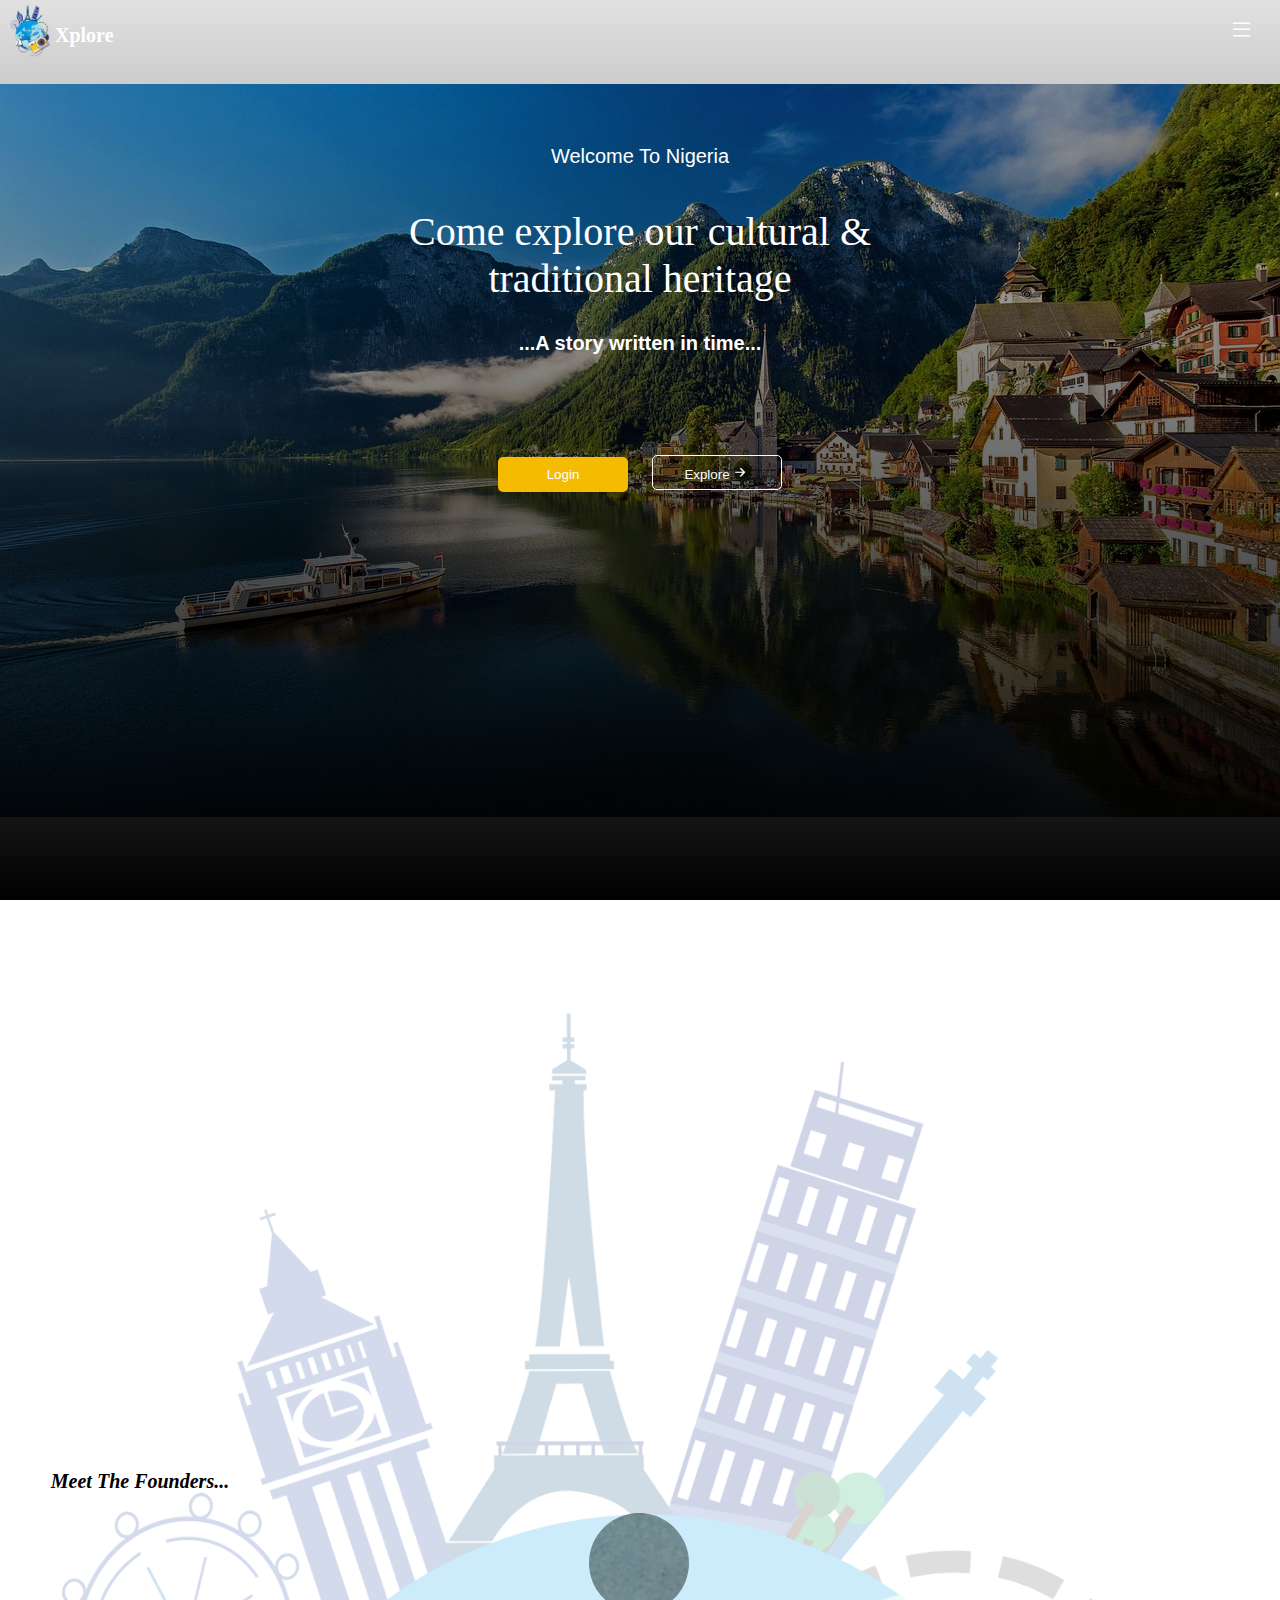
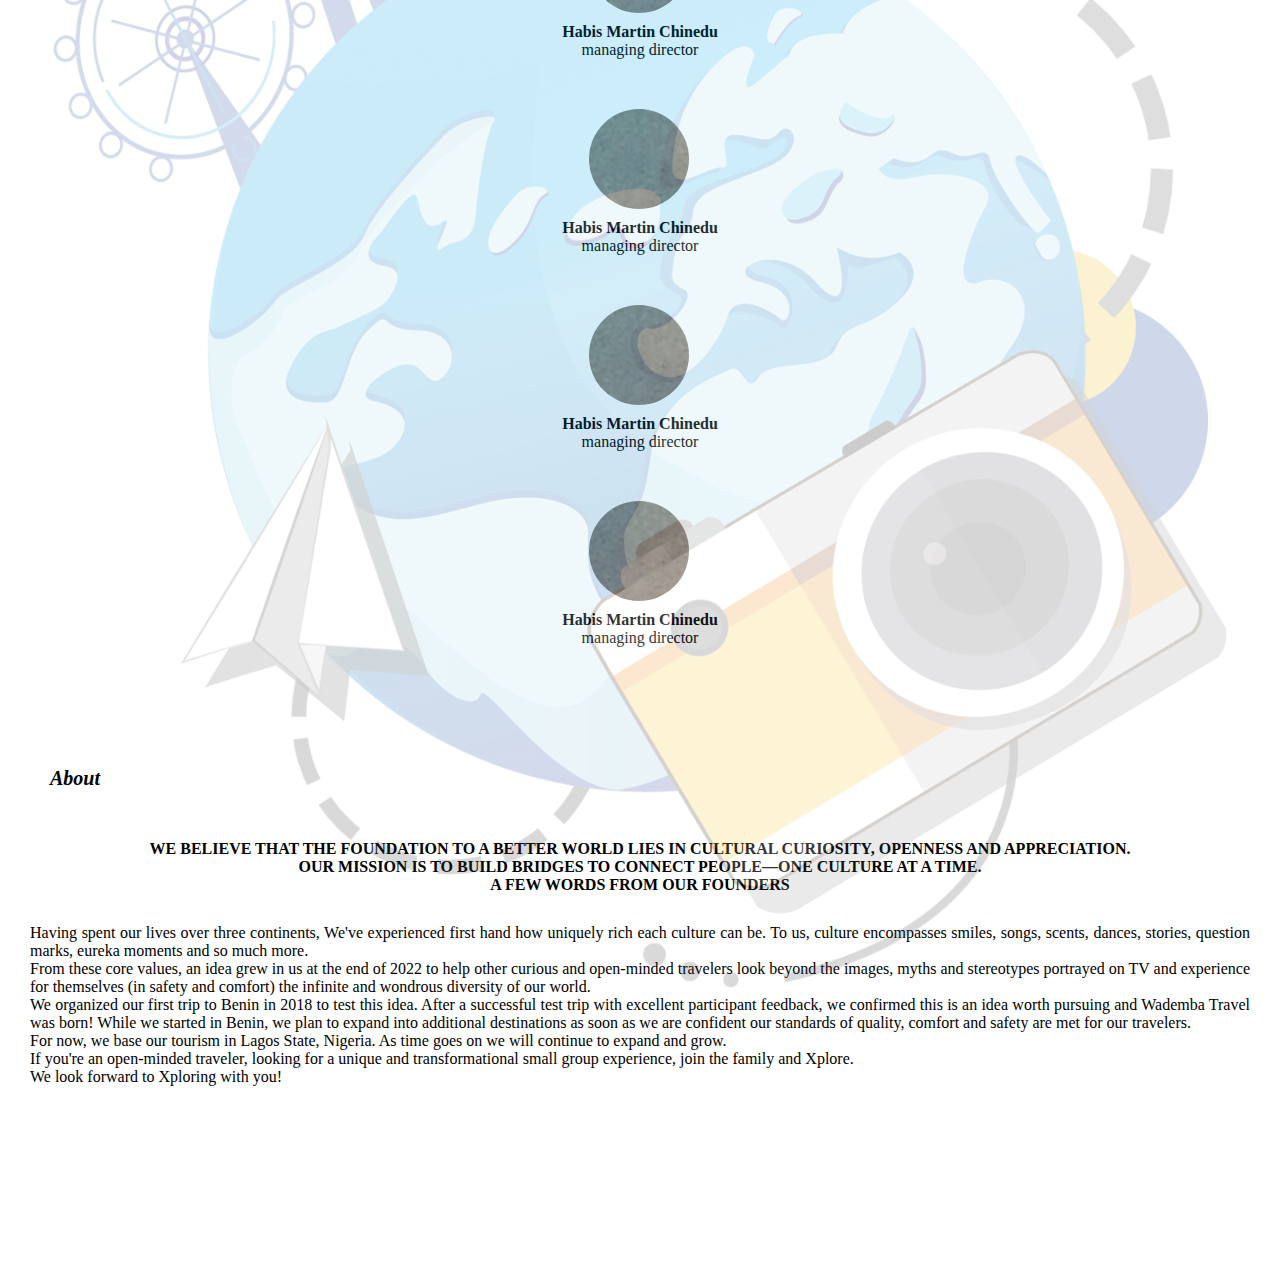
<file: index.html>
<!DOCTYPE html>
<html lang="en">
<head>
    <meta charset="UTF-8">
    <meta http-equiv="X-UA-Compatible" content="IE=edge">
    <meta name="viewport" content="width=device-width, initial-scale=1.0">
    <title>Tourist Site</title>
    <link rel="stylesheet" href="tour.css">
    <link rel="stylesheet" href="https://cdn.jsdelivr.net/npm/bootstrap-icons@1.10.3/font/bootstrap-icons.css">
</head>
<body>
    <div class="box">
        <div class="logo"><img class="png" src="img/—Pngtree—earth travel abroad travel tourism_3943357.png" alt="logo"></div>
        <p class="log">Xplore</p>
        <div class="menu"><i class="bi bi-list"></i></div>
        <div class="center">
            <p class="welcome">Welcome To Nigeria</p>
            <p class="come">Come explore our cultural & <br> traditional heritage</p>
            <p class="story">...A story written in time...</p>
            <button class="login" >Login</button>
           <a href="explore.html"><button class="explore">Explore<i class="bi bi-arrow-right-short"></i></button></a> 
        </div>
    </div>
    <div class="popup">
        <div class="popup-content">
            <div class="close"><i class="bi bi-x"></i></div>
            <img src="img/user.png" alt="photo" class="photo">
            <input type="text" placeholder="Username">
            <input type="password" placeholder="Password">
            <a href="#"><button class="login">Login</button></a>
            <a href="#"><button class="signup">Sign Up</button></a>
        </div>
    </div>
    <div class="about">   
        <div class="bigimg">    
     </div> 
      <div class="up">
       <p class="meet">Meet The Founders...</p>  
       <div class="img1"></div>
       <p class="name1">Habis Martin Chinedu</p>
       <p class="about1">managing director</p>
       <div class="img2"></div>
       <p class="name2">Habis Martin Chinedu</p>
       <p class="about2">managing director</p>
       <div class="img3"></div>
       <p class="name3">Habis Martin Chinedu</p>
       <p class="about3">managing director</p>
       <div class="img4"></div>
       <p class="name4">Habis Martin Chinedu</p>
       <p class="about4">managing director</p>
      </div>
         <p class="info">About</p>
         <p class="talk">WE BELIEVE THAT THE FOUNDATION TO A BETTER WORLD LIES IN CULTURAL CURIOSITY, OPENNESS AND APPRECIATION. <br> OUR MISSION IS TO BUILD BRIDGES TO CONNECT PEOPLE—ONE CULTURE AT A TIME. <br> A FEW WORDS FROM OUR FOUNDERS <br>
            <p class="smallinfo">
                Having spent our lives over three continents, We've experienced first hand how uniquely rich each culture can be. To us, culture encompasses smiles, songs, scents, dances, stories, question marks, eureka moments and so much more. <br>
            
            From these core values, an idea grew in us at the end of 2022 to help other curious and open-minded travelers look beyond the images, myths and stereotypes portrayed on TV and experience for themselves (in safety and comfort) the infinite and wondrous diversity of our world. <br>
            
            We organized our first trip to Benin in 2018 to test this idea. After a successful test trip with excellent participant feedback, we confirmed this is an idea worth pursuing and Wademba Travel was born! While we started in Benin, we plan to expand into additional destinations as soon as we are confident our standards of quality, comfort and safety are met for our travelers. <br>

            For now, we base our tourism in Lagos State, Nigeria. As time goes on we will continue to expand and grow. <br>
            
            If you're an open-minded traveler, looking for a unique and transformational small group experience, join the family and Xplore. <br>
            
            We look forward to Xploring with you!
            </p>
         </p>
     </div>  
     <script>
        const login = document.querySelector(".login")
        var popup = document.querySelector(".popup")

         login.addEventListener("click",function(){
                popup.style.display = "block"
           })
           const close = document.querySelector(".close")
        var popup = document.querySelector(".popup")

         close.addEventListener("click",function(){
                popup.style.display = "none"
           })
     </script>
</body>
</html>
</file>
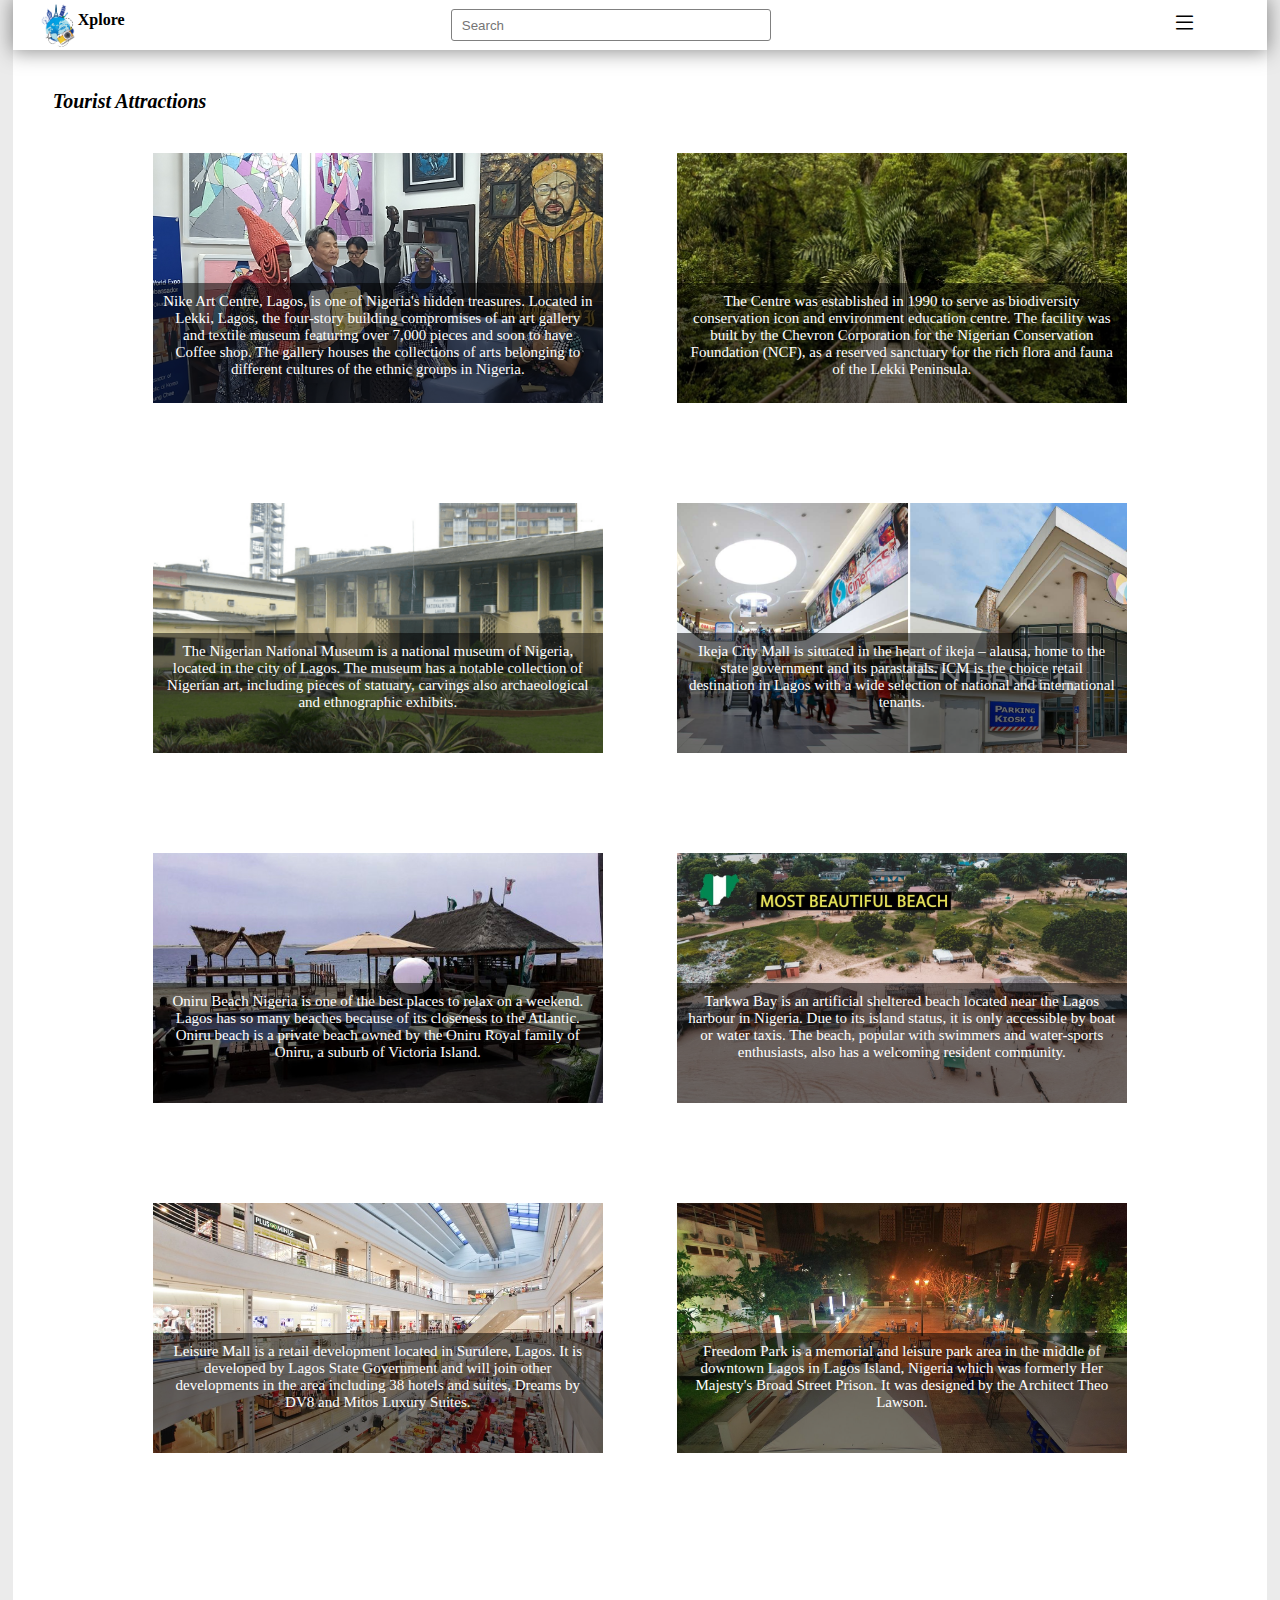
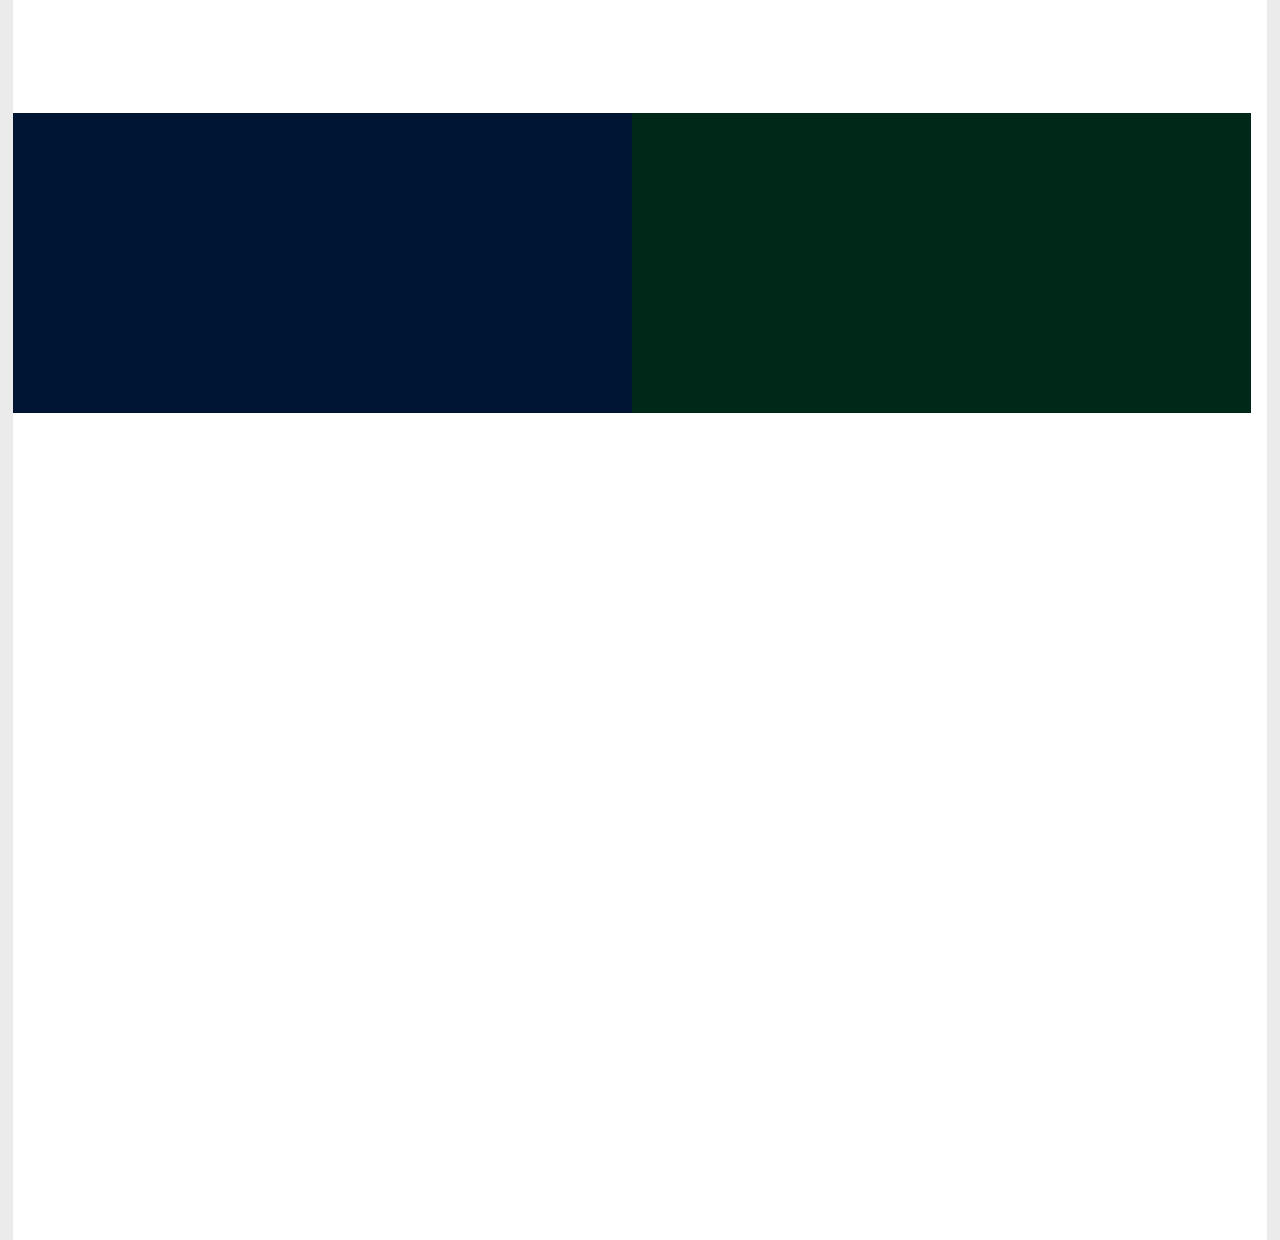
<file: explore.html>
<!DOCTYPE html>
<html lang="en">
<head>
    <meta charset="UTF-8">
    <meta http-equiv="X-UA-Compatible" content="IE=edge">
    <meta name="viewport" content="width=device-width, initial-scale=1.0">
    <title>tourism site</title>
    <link rel="stylesheet" href="explore.css">
    <link rel="stylesheet" href="https://cdn.jsdelivr.net/npm/bootstrap-icons@1.10.3/font/bootstrap-icons.css">
</head>
<body>
  <div class="container">
    <div class="search">
        <div class="logo"><img src="img/—Pngtree—earth travel abroad travel tourism_3943357.png" class="logoimg" alt="logo"><p>Xplore</p></div>
       <input type="search" id="searchbar" value="" onchange="openpage()" placeholder="Search">
       <div class="menu"><i class="bi bi-list"></i></div>
    </div>
    <p class="tourist">Tourist Attractions</p>
    <div class="sites">
        <a href=""><div class="nike">
            <p>Nike Art Centre, Lagos, is one of Nigeria's hidden treasures. Located in Lekki, Lagos, the four-story building compromises of an art gallery and textile museum featuring over 7,000 pieces and soon to have Coffee shop. The gallery houses the collections of arts belonging to different cultures of the ethnic groups in Nigeria.</p>
        </div></a>
        <a href=""><div class="lekki">
            <p>The Centre was established in 1990 to serve as biodiversity conservation icon and environment education centre. The facility was built by the Chevron Corporation for the Nigerian Conservation Foundation (NCF), as a reserved sanctuary for the rich flora and fauna of the Lekki Peninsula. </p>
        </div></a>
        <a href=""><div class="nml">
            <p>The Nigerian National Museum is a national museum of Nigeria, located in the city of Lagos. The museum has a notable collection of Nigerian art, including pieces of statuary, carvings also archaeological and ethnographic exhibits.</p>
        </div></a>
        <a href=""><div class="ikeja">
            <p>Ikeja City Mall is situated in the heart of ikeja – alausa, home to the state government and its parastatals. ICM is the choice retail destination in Lagos with a wide selection of national and international tenants.</p>
        </div></a>
        <a href=""><div class="oniru">
            <p>Oniru Beach Nigeria is one of the best places to relax on a weekend. Lagos has so many beaches because of its closeness to the Atlantic. Oniru beach is a private beach owned by the Oniru Royal family of Oniru, a suburb of Victoria Island. </p>
        </div></a>
        <a href=""><div class="tarkwa">
            <p>Tarkwa Bay is an artificial sheltered beach located near the Lagos harbour in Nigeria.
                Due to its island status, it is only accessible by boat or water taxis. The beach, popular with swimmers and water-sports enthusiasts, also has a welcoming resident community.</p>
        </div></a>
        <a href=""><div class="leisure">
            <p>Leisure Mall is a retail development located in Surulere, Lagos. It is developed by Lagos State Government and will join other developments in the area including 38 hotels and suites, Dreams by DV8 and Mitos Luxury Suites.

            </p>
        </div></a>
        <a href=""><div class="freedom">
            <p>Freedom Park is a memorial and leisure park area in the middle of downtown Lagos in Lagos Island, Nigeria which was formerly Her Majesty's Broad Street Prison. It was designed by the Architect Theo Lawson.</p>
        </div></a>
    </div>
   <div class="bottom">    
    <div class="contact"></div>
    <div class="social"></div>
   </div> 

  </div>
    
    <script src="explore.js"></script>
</body>
</html>
</file>
<file: tour.css>
*{
    padding: 0; 
    margin: 0;
}
html{
    size: 100%;
}
p{
    font-family: 'Times New Roman', Times, serif;
}
button{
    height: 35px;
    width: 130px;
    border-radius: 5px;
    border: none;
    color: white;
    cursor: pointer;
}
.login{
    background-color: rgb(244, 187, 0);
    margin-right: 20px;
    transition: 0.2s ease-in-out;
}
.login:hover{
    background-color: rgb(210, 123, 0);
}
.explore{
    background-color: rgba(244, 207, 0, 0);
    border: 1px white solid;
}
.bi-arrow-right-short{
    font-weight: bold;
    font-size: 20px;
}
body{
    position: relative;
    background-image: url("img/bg-img.jpeg");
    background-attachment: fixed;
    background-position: center;
    background-repeat: no-repeat;
    width: 100%;
    height: 100vh;
}
.box{
    background-image: linear-gradient(rgba(0, 0, 0, 0.119),rgb(0, 0, 0));
    background-attachment: fixed;
    position: relative;
    background-position: center;
    width: 100%;
    height: 100vh;
}
.about{
    background-color: rgb(255, 255, 255);
    position: absolute;
    width: 100%;
    height: 220vh;
}
.bigimg{
    background-image: url("img/—Pngtree—earth\ travel\ abroad\ travel\ tourism_3943357.png");
    background-position: center;
    opacity: 20%;
    background-size: cover;
    width: 100%;
    height: 200vh;
}
.png{
    width: 60px;
    height: 60px;
    background-position: center;
    background-size: cover;
}
.log{
    display: flex;
    font-size: 20px;
    color: white;
    margin-left: 55px;
    margin-top: -40px;
    font-family: fantasy;
    font-weight: bold;
}
.menu{
    margin-top: -30px;
    margin-left: 96%;
    font-size: 25px;
    color: white;
    font-weight: bold;
}
.center{
    text-align: center;
    justify-content: center; 
    color: white;
    margin-top: 120px;
}
.welcome{
    margin-top: -20px;
    font-size:20px ;
    font-family: Arial, Helvetica, sans-serif;
    padding-bottom: 40px;
}
.come{
    font-size:40px ;
    font-family: fantasy;
    padding-bottom: 30px;
}
.story{
    font-weight: bold;
    font-size:20px ;
    font-family: Arial, Helvetica, sans-serif;
    padding-bottom: 100px;
}
.img1{
    background-image: url("img/IMG_0006.jpeg");
    height: 100px;
    width: 100px;
    border-radius: 80px;
    margin-left: 46%;
    margin-bottom: 10px;
}
.img2{
    background-image: url("img/IMG_0006.jpeg");
    height: 100px;
    width: 100px;
    border-radius: 80px;
    margin-left: 46%;
    margin-bottom: 10px;
}
.img3{
    background-image: url("img/IMG_0006.jpeg");
    height: 100px;
    width: 100px;
    border-radius: 80px;
    margin-left: 46%;
    margin-bottom: 10px;
}
.img4{
    background-image: url("img/IMG_0006.jpeg");
    height: 100px;
    width: 100px;
    border-radius: 80px;
    margin-left: 46%;
    margin-bottom: 10px;
}
.meet{
    font-size: 20px;
    margin-top: 50px;
    margin-left: -1000px;
    font-weight: bold;
    font-style: oblique;
    margin-bottom: 20px;
}
.up{
    text-align: center;
    margin-top: -1280px;
}
.about1{
    margin-bottom: 50px;
}
.about2{
    margin-bottom: 50px;
}
.about3{
    margin-bottom: 50px;
}
.about4{
    margin-bottom: 50px;
}
.name1{
    font-weight: bold;
}
.name2{
    font-weight: bold;
}
.name3{
    font-weight: bold;
}
.name4{
    font-weight: bold;
}
.popup{
    position: absolute;
    display: none;
    margin-top: -635px;
    background-color: rgba(0, 0, 0, 0.805);
    width: 100%;
    height: 100%;
    text-align: center;
    align-items: center;
    justify-content: center;
}
.popup-content{
    margin-left: 28%;
    margin-top: 15%;
    background-color: white;
    width: 500px;
    height: 250px;
    border-radius: 6px;
    padding: 20px;
    position: relative;
}
.photo{
    width: 50px;
    height: 50px;
    background-position: center;
    background-size: cover;
}
input{
    margin: 20px auto;
    display: block;
    width: 50%;
    padding: 8px;
    border: 1px solid gray;
    border-radius: 5px;
}
.close{
    background-position: center;
    text-align: center;
    position: absolute;
    top: -15px;
    right: -15px;
    background: white;
    height: 20px;
    width: 20px;
    border-radius: 50%;
    box-shadow: 0px 0px 0px 29px -4px rgba(0, 0, 0, 0.75);
    cursor: pointer;
}
.signup{
    background-color: rgb(0, 149, 255);
    transition: 0.2s ease-in-out;
}
.signup:hover{
    background-color: rgb(0, 113, 170);
}
.info{
    font-size: 20px;
    margin-top: 120px;
    margin-left: 50px;
    font-weight: bold;
    font-style: oblique;
    margin-bottom: 50px;
}
.talk{
    font-family: 'Times New Roman', Times, serif;
    font-weight: bold;
    text-align: center;
    border-spacing: 2px;
}
.smallinfo{
    font-weight: lighter;
    text-align: justify;
    padding: 30px;
}
</file>
<file: explore.css>
*{
    padding: 0; 
    margin: 0;
}
html{
    size: 100%;
}
body{
    background-color: rgb(235, 235, 235);
}
.logo{
    font-weight: bold;
    font-family: fantasy;
}
.logo p{
    margin-top: -43px;
    margin-left: 65px;
}
.logoimg{
    width: 50px;
    height: 50px;
    margin-left: 20px;
}
.search{
    display: flex;
    background-color: white;
    width: 100%;
    height: 50px;
    box-shadow: 0px 0px 20px 2px rgba(128, 128, 128, 0.88);
}
.container{
    background-color: rgb(255, 255, 255);
    margin-left: 1%;
    width: 98%;
    height: 315.5vh;
}
.search input{
    padding-left: 10px;
    width: 320px;
    height: 32px;
    margin-left: 26%;
    margin-top: 9px;
    border: 1px solid gray;
    border-radius: 3px;
}
.menu{
    margin-left: 32%;
    margin-top: 10px;
    font-size: 25px;
}
.tourist{
    font-size: 20px;
    margin: 40px;
    font-style: oblique;
    font-weight: bold;
}
.sites{
    margin-left: 70px;
}
.sites div{
    margin-left: 70px;
    display: inline-block;
    background-color: rgb(255, 255, 255);
    margin-bottom: 100px;
    width: 450px;
    height: 250px;
}
.bottom div{
    display: inline-block;
    width: 619px;
    height: 300px;
    margin-top: 160px;
}
.sites div p{
    text-align: center;
    width: 430px;
    height: 100px;
    padding: 10px;
    background-color: rgba(0, 0, 0, 0.529);
    color: rgb(255, 255, 255);
    font-family: 'Times New Roman', Times, serif;
    font-size: 15px;
    margin-top: 130px;
}
.contact{
    background-color: rgb(0, 21, 51);
}
.social{
    background-color: rgb(0, 40, 25);
    margin-left: -4px;
}
.nike{
    background-image: url(imgs/nike\ art.jpeg);
    background-position: center;
    background-size: cover;
}
.lekki{
    background-image: url(imgs/Lekki-Conservation-Centre-Canopy-Walkway-min.jpeg);
    background-position: center;
    background-size: cover;
}
.nml{
    background-image: url(imgs/national\ museum.png);
    background-position: center;
    background-size: cover;
}
.ikeja{
    background-image: url(imgs/ikeja.jpeg);
    background-position: center;
    background-size: cover;
}
.oniru{
    background-image: url(imgs/oniru_beach.jpeg);
    background-position: center;
    background-size: cover;
}
.tarkwa{
    background-image: url(imgs/tarkwa.jpeg);
    background-position: center;
    background-size: cover;
}
.leisure{
    background-image: url(imgs/leisure\ mall.jpeg);
    background-position: center;
    background-size: cover;
}
.freedom{
    background-image: url(imgs/freedom-park-lagos.jpeg);
    background-position: center;
    background-size: cover;
}
</file>
